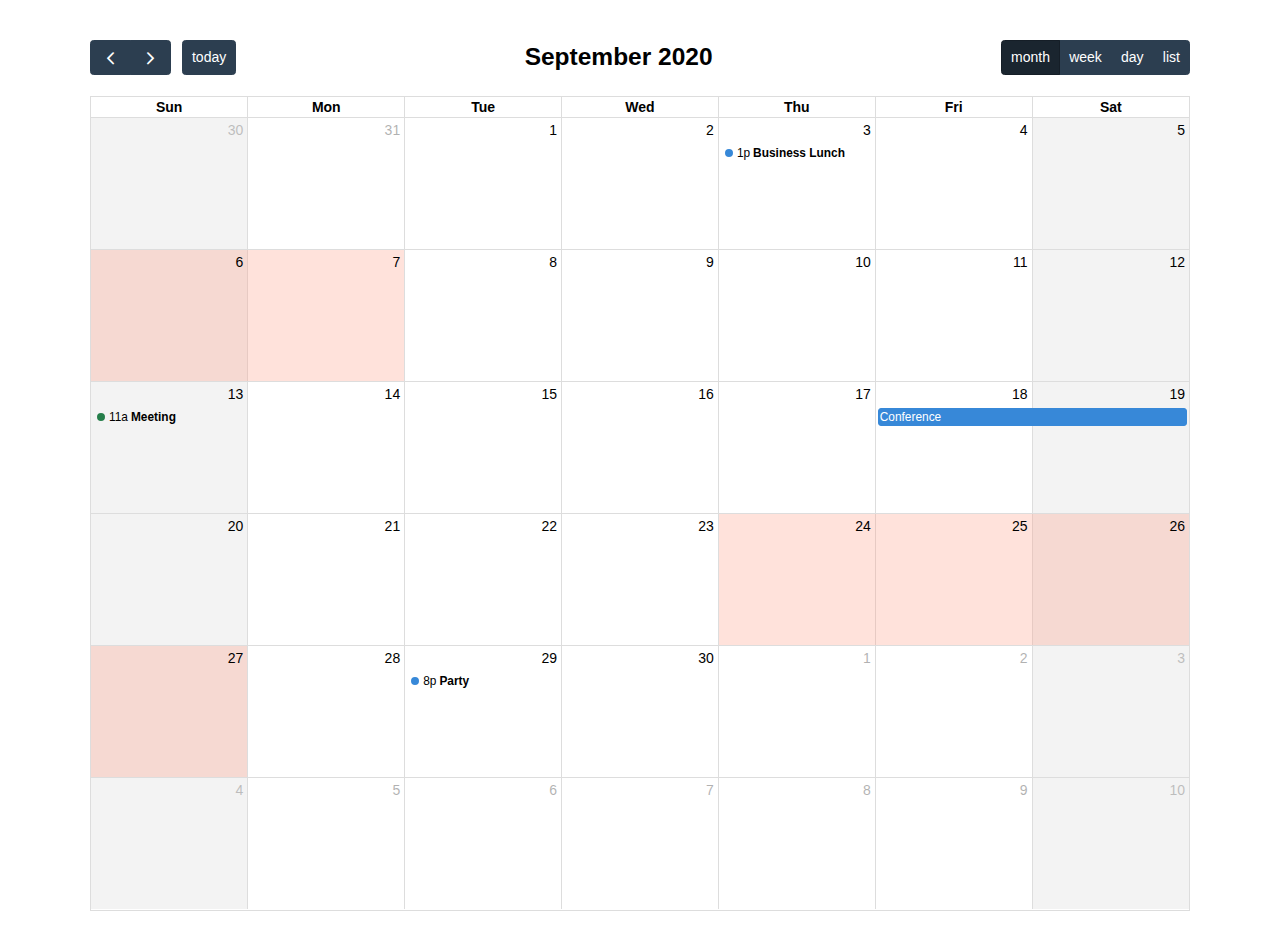
<file: seniorjob/src/main/webapp/resources/fullcalendar/examples/background-events.html>
<!DOCTYPE html>
<html>
<head>
<meta charset='utf-8' />
<link href='../lib/main.css' rel='stylesheet' />
<script src='../lib/main.js'></script>
<script>

  document.addEventListener('DOMContentLoaded', function() {
    var calendarEl = document.getElementById('calendar');

    var calendar = new FullCalendar.Calendar(calendarEl, {
      headerToolbar: {
        left: 'prev,next today',
        center: 'title',
        right: 'dayGridMonth,timeGridWeek,timeGridDay,listMonth'
      },
      initialDate: '2020-09-12',
      navLinks: true, // can click day/week names to navigate views
      businessHours: true, // display business hours
      editable: true,
      selectable: true,
      events: [
        {
          title: 'Business Lunch',
          start: '2020-09-03T13:00:00',
          constraint: 'businessHours'
        },
        {
          title: 'Meeting',
          start: '2020-09-13T11:00:00',
          constraint: 'availableForMeeting', // defined below
          color: '#257e4a'
        },
        {
          title: 'Conference',
          start: '2020-09-18',
          end: '2020-09-20'
        },
        {
          title: 'Party',
          start: '2020-09-29T20:00:00'
        },

        // areas where "Meeting" must be dropped
        {
          groupId: 'availableForMeeting',
          start: '2020-09-11T10:00:00',
          end: '2020-09-11T16:00:00',
          display: 'background'
        },
        {
          groupId: 'availableForMeeting',
          start: '2020-09-13T10:00:00',
          end: '2020-09-13T16:00:00',
          display: 'background'
        },

        // red areas where no events can be dropped
        {
          start: '2020-09-24',
          end: '2020-09-28',
          overlap: false,
          display: 'background',
          color: '#ff9f89'
        },
        {
          start: '2020-09-06',
          end: '2020-09-08',
          overlap: false,
          display: 'background',
          color: '#ff9f89'
        }
      ]
    });

    calendar.render();
  });

</script>
<style>

  body {
    margin: 40px 10px;
    padding: 0;
    font-family: Arial, Helvetica Neue, Helvetica, sans-serif;
    font-size: 14px;
  }

  #calendar {
    max-width: 1100px;
    margin: 0 auto;
  }

</style>
</head>
<body>

  <div id='calendar'></div>

</body>
</html>
</file>
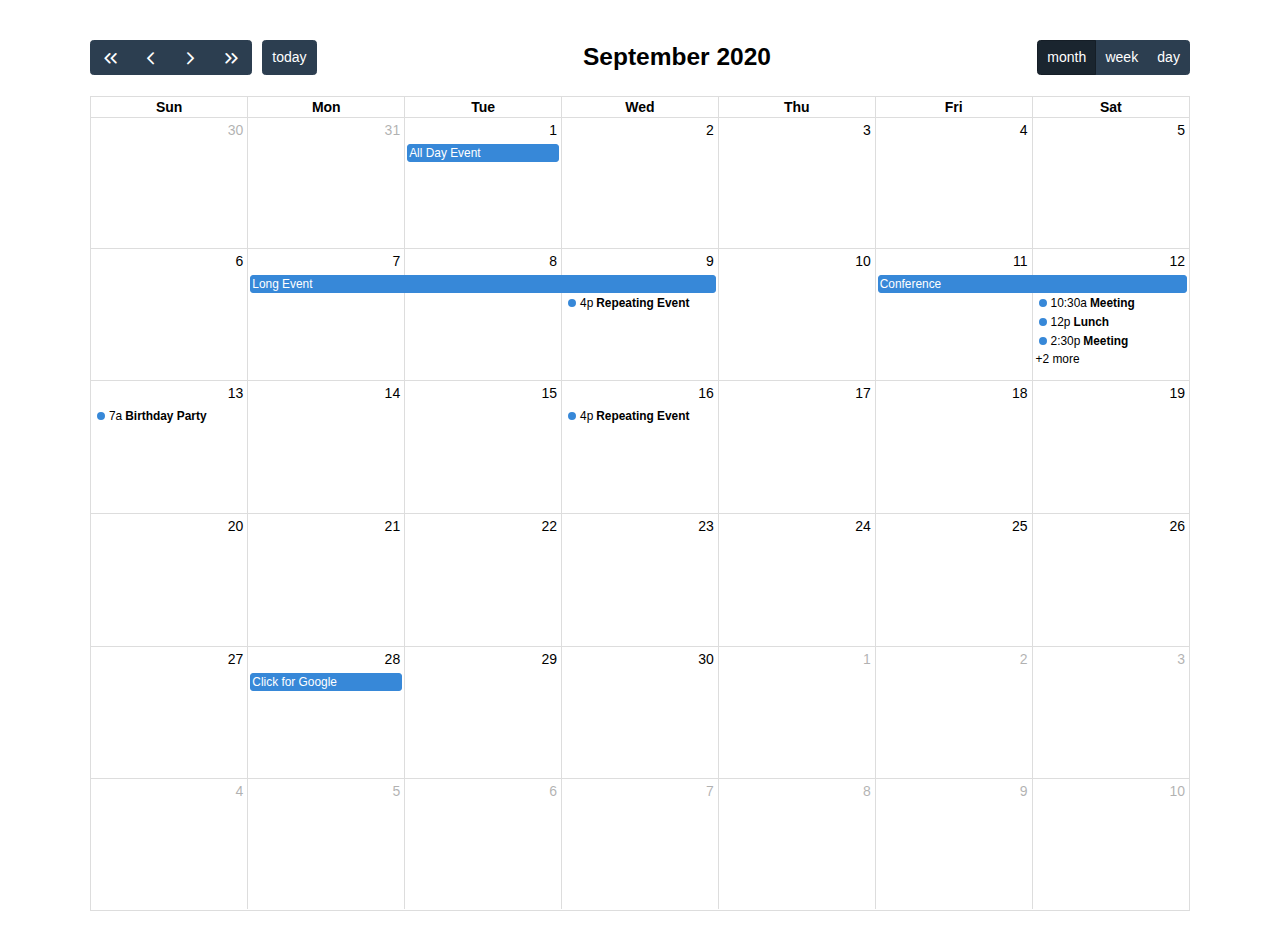
<file: seniorjob/src/main/webapp/resources/fullcalendar/examples/daygrid-views.html>
<!DOCTYPE html>
<html>
<head>
<meta charset='utf-8' />
<link href='../lib/main.css' rel='stylesheet' />
<script src='../lib/main.js'></script>
<script>

  document.addEventListener('DOMContentLoaded', function() {
    var calendarEl = document.getElementById('calendar');

    var calendar = new FullCalendar.Calendar(calendarEl, {
      headerToolbar: {
        left: 'prevYear,prev,next,nextYear today',
        center: 'title',
        right: 'dayGridMonth,dayGridWeek,dayGridDay'
      },
      initialDate: '2020-09-12',
      navLinks: true, // can click day/week names to navigate views
      editable: true,
      dayMaxEvents: true, // allow "more" link when too many events
      events: [
        {
          title: 'All Day Event',
          start: '2020-09-01'
        },
        {
          title: 'Long Event',
          start: '2020-09-07',
          end: '2020-09-10'
        },
        {
          groupId: 999,
          title: 'Repeating Event',
          start: '2020-09-09T16:00:00'
        },
        {
          groupId: 999,
          title: 'Repeating Event',
          start: '2020-09-16T16:00:00'
        },
        {
          title: 'Conference',
          start: '2020-09-11',
          end: '2020-09-13'
        },
        {
          title: 'Meeting',
          start: '2020-09-12T10:30:00',
          end: '2020-09-12T12:30:00'
        },
        {
          title: 'Lunch',
          start: '2020-09-12T12:00:00'
        },
        {
          title: 'Meeting',
          start: '2020-09-12T14:30:00'
        },
        {
          title: 'Happy Hour',
          start: '2020-09-12T17:30:00'
        },
        {
          title: 'Dinner',
          start: '2020-09-12T20:00:00'
        },
        {
          title: 'Birthday Party',
          start: '2020-09-13T07:00:00'
        },
        {
          title: 'Click for Google',
          url: 'http://google.com/',
          start: '2020-09-28'
        }
      ]
    });

    calendar.render();
  });

</script>
<style>

  body {
    margin: 40px 10px;
    padding: 0;
    font-family: Arial, Helvetica Neue, Helvetica, sans-serif;
    font-size: 14px;
  }

  #calendar {
    max-width: 1100px;
    margin: 0 auto;
  }

</style>
</head>
<body>

  <div id='calendar'></div>

</body>
</html>
</file>
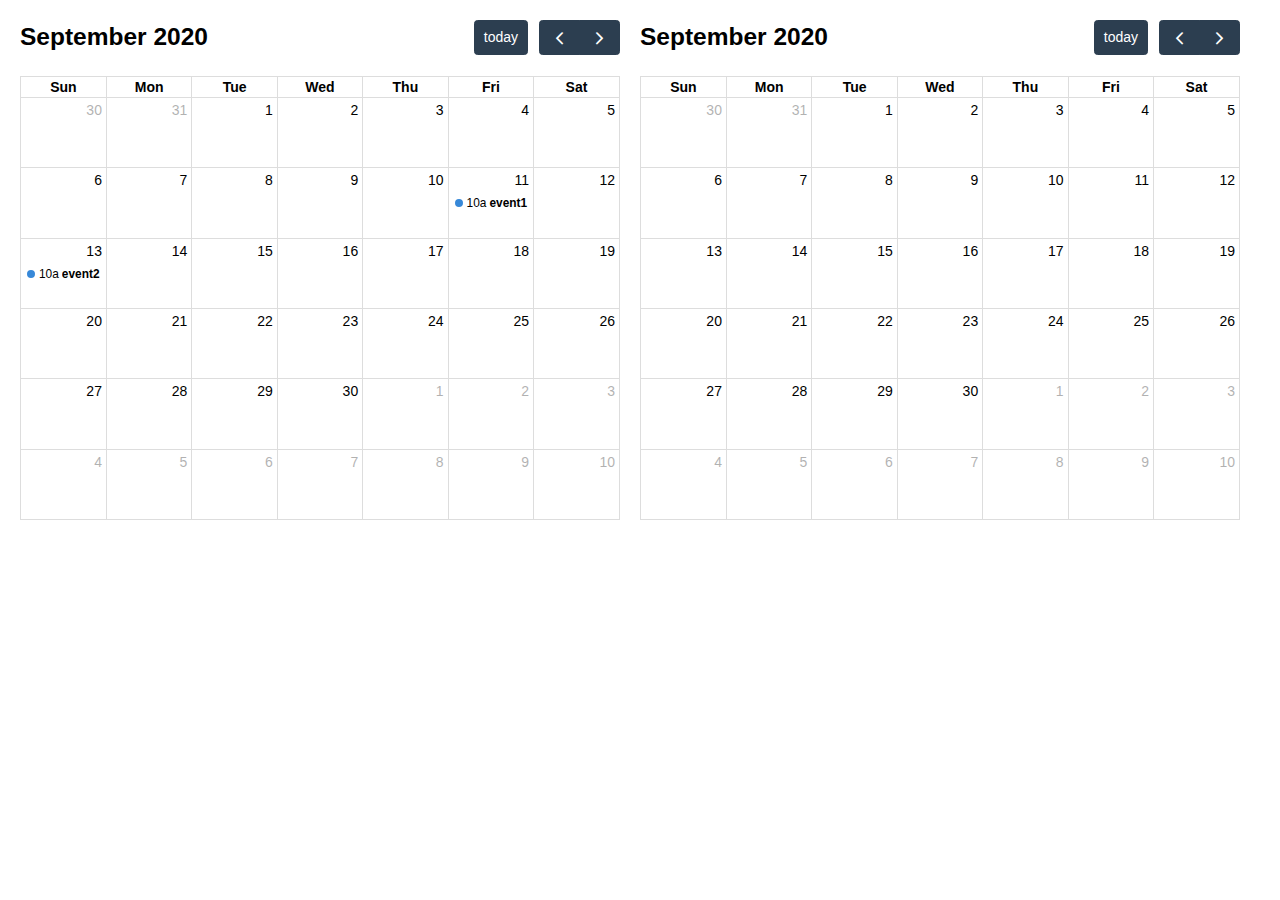
<file: seniorjob/src/main/webapp/resources/fullcalendar/examples/external-dragging-2cals.html>
<!DOCTYPE html>
<html>
<head>
<meta charset='utf-8' />
<link href='../lib/main.css' rel='stylesheet' />
<script src='../lib/main.js'></script>
<script>

  document.addEventListener('DOMContentLoaded', function() {
    var srcCalendarEl = document.getElementById('source-calendar');
    var destCalendarEl = document.getElementById('destination-calendar');

    var srcCalendar = new FullCalendar.Calendar(srcCalendarEl, {
      editable: true,
      initialDate: '2020-09-12',
      events: [
        {
          title: 'event1',
          start: '2020-09-11T10:00:00',
          end: '2020-09-11T16:00:00'
        },
        {
          title: 'event2',
          start: '2020-09-13T10:00:00',
          end: '2020-09-13T16:00:00'
        }
      ],
      eventLeave: function(info) {
        console.log('event left!', info.event);
      }
    });

    var destCalendar = new FullCalendar.Calendar(destCalendarEl, {
      initialDate: '2020-09-12',
      editable: true,
      droppable: true, // will let it receive events!
      eventReceive: function(info) {
        console.log('event received!', info.event);
      }
    });

    srcCalendar.render();
    destCalendar.render();
  });

</script>
<style>

  body {
    margin: 20px 0 0 20px;
    font-size: 14px;
    font-family: Arial, Helvetica Neue, Helvetica, sans-serif;
  }

  #source-calendar,
  #destination-calendar {
    float: left;
    width: 600px;
    margin: 0 20px 20px 0;
  }

</style>
</head>
<body>

  <div id='source-calendar'></div>
  <div id='destination-calendar'></div>

</body>
</html>
</file>
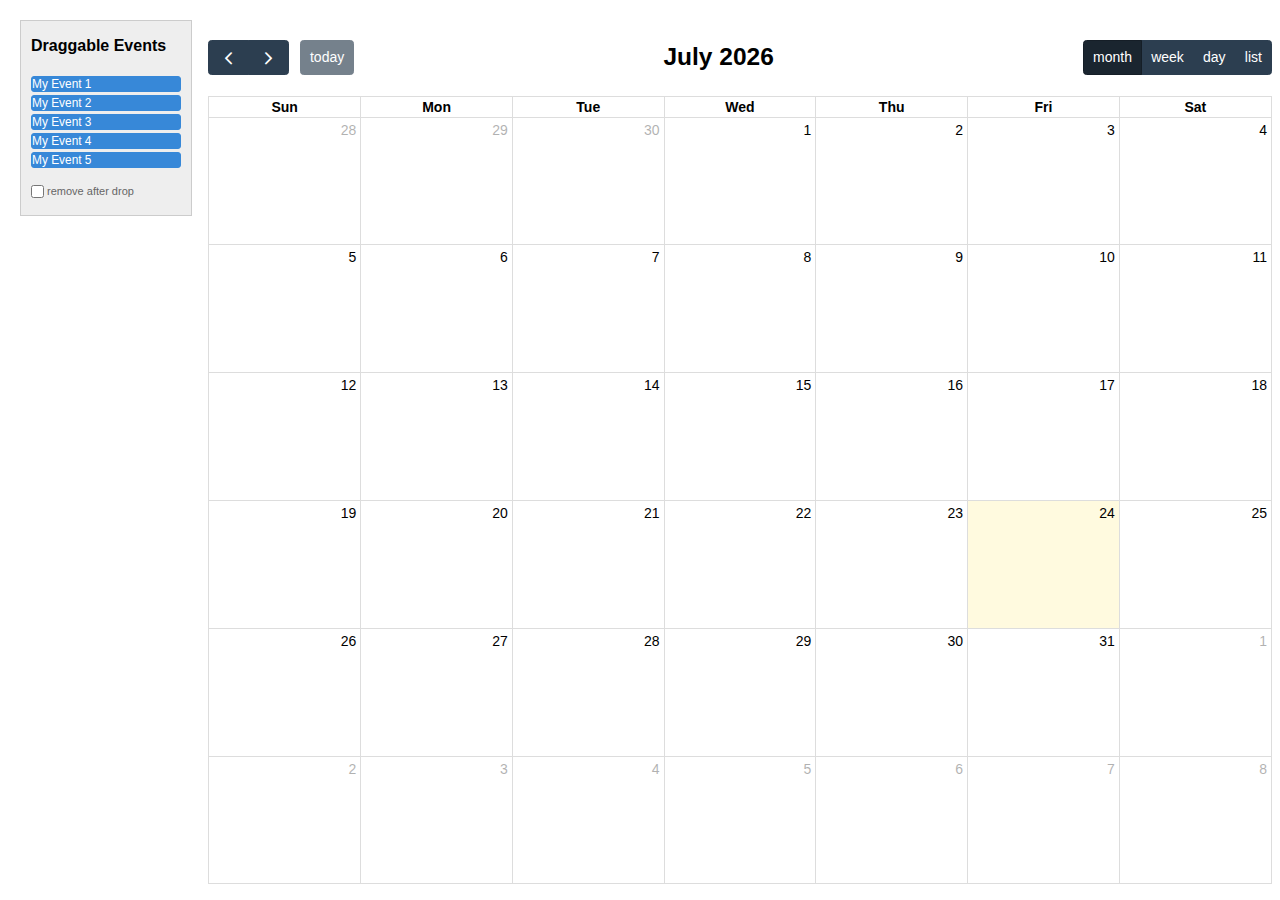
<file: seniorjob/src/main/webapp/resources/fullcalendar/examples/external-dragging-builtin.html>
<!DOCTYPE html>
<html>
<head>
<meta charset='utf-8' />
<link href='../lib/main.css' rel='stylesheet' />
<script src='../lib/main.js'></script>
<script>

  document.addEventListener('DOMContentLoaded', function() {

    /* initialize the external events
    -----------------------------------------------------------------*/

    var containerEl = document.getElementById('external-events-list');
    new FullCalendar.Draggable(containerEl, {
      itemSelector: '.fc-event',
      eventData: function(eventEl) {
        return {
          title: eventEl.innerText.trim()
        }
      }
    });

    //// the individual way to do it
    // var containerEl = document.getElementById('external-events-list');
    // var eventEls = Array.prototype.slice.call(
    //   containerEl.querySelectorAll('.fc-event')
    // );
    // eventEls.forEach(function(eventEl) {
    //   new FullCalendar.Draggable(eventEl, {
    //     eventData: {
    //       title: eventEl.innerText.trim(),
    //     }
    //   });
    // });

    /* initialize the calendar
    -----------------------------------------------------------------*/

    var calendarEl = document.getElementById('calendar');
    var calendar = new FullCalendar.Calendar(calendarEl, {
      headerToolbar: {
        left: 'prev,next today',
        center: 'title',
        right: 'dayGridMonth,timeGridWeek,timeGridDay,listWeek'
      },
      editable: true,
      droppable: true, // this allows things to be dropped onto the calendar
      drop: function(arg) {
        // is the "remove after drop" checkbox checked?
        if (document.getElementById('drop-remove').checked) {
          // if so, remove the element from the "Draggable Events" list
          arg.draggedEl.parentNode.removeChild(arg.draggedEl);
        }
      }
    });
    calendar.render();

  });

</script>
<style>

  body {
    margin-top: 40px;
    font-size: 14px;
    font-family: Arial, Helvetica Neue, Helvetica, sans-serif;
  }

  #external-events {
    position: fixed;
    left: 20px;
    top: 20px;
    width: 150px;
    padding: 0 10px;
    border: 1px solid #ccc;
    background: #eee;
    text-align: left;
  }

  #external-events h4 {
    font-size: 16px;
    margin-top: 0;
    padding-top: 1em;
  }

  #external-events .fc-event {
    margin: 3px 0;
    cursor: move;
  }

  #external-events p {
    margin: 1.5em 0;
    font-size: 11px;
    color: #666;
  }

  #external-events p input {
    margin: 0;
    vertical-align: middle;
  }

  #calendar-wrap {
    margin-left: 200px;
  }

  #calendar {
    max-width: 1100px;
    margin: 0 auto;
  }

</style>
</head>
<body>
  <div id='wrap'>

    <div id='external-events'>
      <h4>Draggable Events</h4>

      <div id='external-events-list'>
        <div class='fc-event fc-h-event fc-daygrid-event fc-daygrid-block-event'>
          <div class='fc-event-main'>My Event 1</div>
        </div>
        <div class='fc-event fc-h-event fc-daygrid-event fc-daygrid-block-event'>
          <div class='fc-event-main'>My Event 2</div>
        </div>
        <div class='fc-event fc-h-event fc-daygrid-event fc-daygrid-block-event'>
          <div class='fc-event-main'>My Event 3</div>
        </div>
        <div class='fc-event fc-h-event fc-daygrid-event fc-daygrid-block-event'>
          <div class='fc-event-main'>My Event 4</div>
        </div>
        <div class='fc-event fc-h-event fc-daygrid-event fc-daygrid-block-event'>
          <div class='fc-event-main'>My Event 5</div>
        </div>
      </div>

      <p>
        <input type='checkbox' id='drop-remove' />
        <label for='drop-remove'>remove after drop</label>
      </p>
    </div>

    <div id='calendar-wrap'>
      <div id='calendar'></div>
    </div>

  </div>
</body>
</html>
</file>
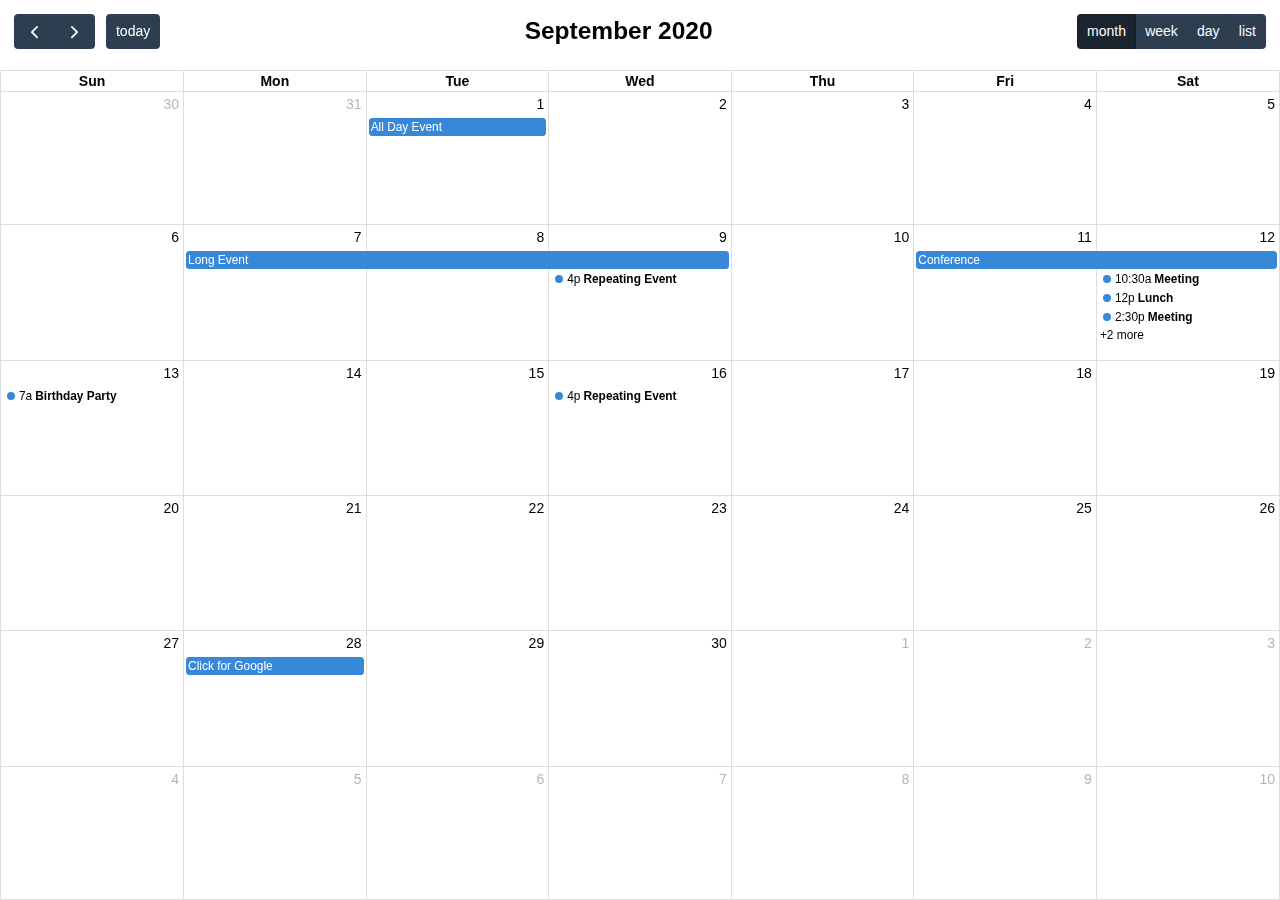
<file: seniorjob/src/main/webapp/resources/fullcalendar/examples/full-height.html>
<!DOCTYPE html>
<html>
<head>
<meta charset='utf-8' />
<link href='../lib/main.css' rel='stylesheet' />
<script src='../lib/main.js'></script>
<script>

  document.addEventListener('DOMContentLoaded', function() {
    var calendarEl = document.getElementById('calendar');

    var calendar = new FullCalendar.Calendar(calendarEl, {
      height: '100%',
      expandRows: true,
      slotMinTime: '08:00',
      slotMaxTime: '20:00',
      headerToolbar: {
        left: 'prev,next today',
        center: 'title',
        right: 'dayGridMonth,timeGridWeek,timeGridDay,listWeek'
      },
      initialView: 'dayGridMonth',
      initialDate: '2020-09-12',
      navLinks: true, // can click day/week names to navigate views
      editable: true,
      selectable: true,
      nowIndicator: true,
      dayMaxEvents: true, // allow "more" link when too many events
      events: [
        {
          title: 'All Day Event',
          start: '2020-09-01',
        },
        {
          title: 'Long Event',
          start: '2020-09-07',
          end: '2020-09-10'
        },
        {
          groupId: 999,
          title: 'Repeating Event',
          start: '2020-09-09T16:00:00'
        },
        {
          groupId: 999,
          title: 'Repeating Event',
          start: '2020-09-16T16:00:00'
        },
        {
          title: 'Conference',
          start: '2020-09-11',
          end: '2020-09-13'
        },
        {
          title: 'Meeting',
          start: '2020-09-12T10:30:00',
          end: '2020-09-12T12:30:00'
        },
        {
          title: 'Lunch',
          start: '2020-09-12T12:00:00'
        },
        {
          title: 'Meeting',
          start: '2020-09-12T14:30:00'
        },
        {
          title: 'Happy Hour',
          start: '2020-09-12T17:30:00'
        },
        {
          title: 'Dinner',
          start: '2020-09-12T20:00:00'
        },
        {
          title: 'Birthday Party',
          start: '2020-09-13T07:00:00'
        },
        {
          title: 'Click for Google',
          url: 'http://google.com/',
          start: '2020-09-28'
        }
      ]
    });

    calendar.render();
  });

</script>
<style>

  html, body {
    overflow: hidden; /* don't do scrollbars */
    font-family: Arial, Helvetica Neue, Helvetica, sans-serif;
    font-size: 14px;
  }

  #calendar-container {
    position: fixed;
    top: 0;
    left: 0;
    right: 0;
    bottom: 0;
  }

  .fc-header-toolbar {
    /*
    the calendar will be butting up against the edges,
    but let's scoot in the header's buttons
    */
    padding-top: 1em;
    padding-left: 1em;
    padding-right: 1em;
  }

</style>
</head>
<body>

  <div id='calendar-container'>
    <div id='calendar'></div>
  </div>

</body>
</html>
</file>
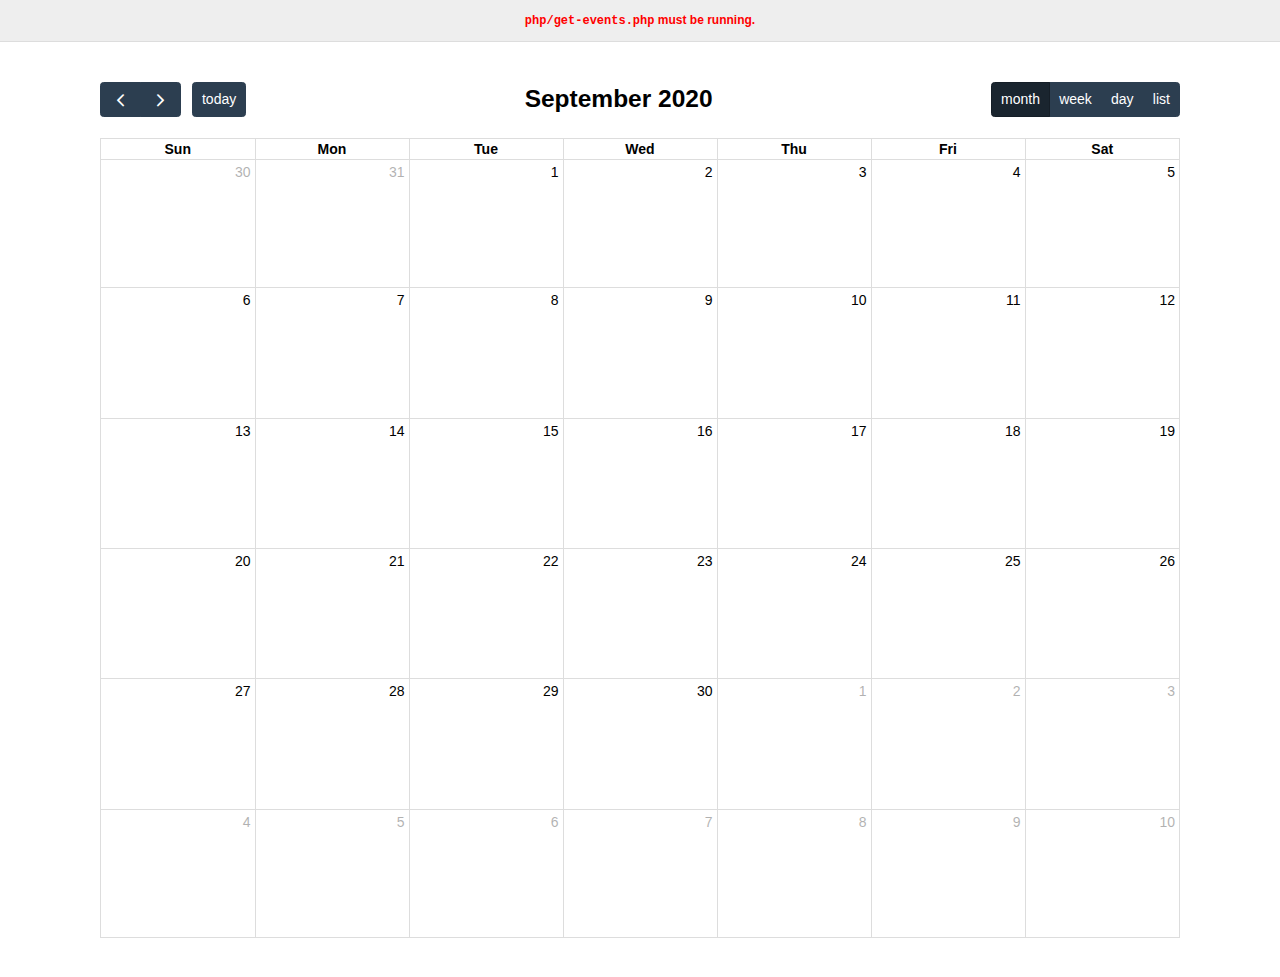
<file: seniorjob/src/main/webapp/resources/fullcalendar/examples/json.html>
<!DOCTYPE html>
<html>
<head>
<meta charset='utf-8' />
<link href='../lib/main.css' rel='stylesheet' />
<script src='../lib/main.js'></script>
<script>

  document.addEventListener('DOMContentLoaded', function() {
    var calendarEl = document.getElementById('calendar');

    var calendar = new FullCalendar.Calendar(calendarEl, {
      headerToolbar: {
        left: 'prev,next today',
        center: 'title',
        right: 'dayGridMonth,timeGridWeek,timeGridDay,listWeek'
      },
      initialDate: '2020-09-12',
      editable: true,
      navLinks: true, // can click day/week names to navigate views
      dayMaxEvents: true, // allow "more" link when too many events
      events: {
        url: 'php/get-events.php',
        failure: function() {
          document.getElementById('script-warning').style.display = 'block'
        }
      },
      loading: function(bool) {
        document.getElementById('loading').style.display =
          bool ? 'block' : 'none';
      }
    });

    calendar.render();
  });

</script>
<style>

  body {
    margin: 0;
    padding: 0;
    font-family: Arial, Helvetica Neue, Helvetica, sans-serif;
    font-size: 14px;
  }

  #script-warning {
    display: none;
    background: #eee;
    border-bottom: 1px solid #ddd;
    padding: 0 10px;
    line-height: 40px;
    text-align: center;
    font-weight: bold;
    font-size: 12px;
    color: red;
  }

  #loading {
    display: none;
    position: absolute;
    top: 10px;
    right: 10px;
  }

  #calendar {
    max-width: 1100px;
    margin: 40px auto;
    padding: 0 10px;
  }

</style>
</head>
<body>

  <div id='script-warning'>
    <code>php/get-events.php</code> must be running.
  </div>

  <div id='loading'>loading...</div>

  <div id='calendar'></div>

</body>
</html>
</file>
<file: seniorjob/src/main/webapp/resources/fullcalendar/lib/main.css>
/* classes attached to <body> */

.fc-not-allowed,
.fc-not-allowed .fc-event { /* override events' custom cursors */
  cursor: not-allowed;
}

.fc-unselectable {
  -webkit-user-select: none;
     -moz-user-select: none;
      -ms-user-select: none;
          user-select: none;
  -webkit-touch-callout: none;
  -webkit-tap-highlight-color: rgba(0, 0, 0, 0);
}
.fc {
  /* layout of immediate children */
  display: flex;
  flex-direction: column;

  font-size: 1em
}
.fc,
  .fc *,
  .fc *:before,
  .fc *:after {
    box-sizing: border-box;
  }
.fc table {
    border-collapse: collapse;
    border-spacing: 0;
    font-size: 1em; /* normalize cross-browser */
  }
.fc th {
    text-align: center;
  }
.fc th,
  .fc td {
    vertical-align: top;
    padding: 0;
  }
.fc a[data-navlink] {
    cursor: pointer;
  }
.fc a[data-navlink]:hover {
    text-decoration: underline;
  }
.fc-direction-ltr {
  direction: ltr;
  text-align: left;
}
.fc-direction-rtl {
  direction: rtl;
  text-align: right;
}
.fc-theme-standard td,
  .fc-theme-standard th {
    border: 1px solid #ddd;
    border: 1px solid var(--fc-border-color, #ddd);
  }
/* for FF, which doesn't expand a 100% div within a table cell. use absolute positioning */
/* inner-wrappers are responsible for being absolute */
/* TODO: best place for this? */
.fc-liquid-hack td,
  .fc-liquid-hack th {
    position: relative;
  }

@font-face {
  font-family: 'fcicons';
  src: url("[data-uri]") format('truetype');
  font-weight: normal;
  font-style: normal;
}

.fc-icon {
  /* added for fc */
  display: inline-block;
  width: 1em;
  height: 1em;
  text-align: center;
  -webkit-user-select: none;
     -moz-user-select: none;
      -ms-user-select: none;
          user-select: none;

  /* use !important to prevent issues with browser extensions that change fonts */
  font-family: 'fcicons' !important;
  speak: none;
  font-style: normal;
  font-weight: normal;
  font-variant: normal;
  text-transform: none;
  line-height: 1;

  /* Better Font Rendering =========== */
  -webkit-font-smoothing: antialiased;
  -moz-osx-font-smoothing: grayscale;
}

.fc-icon-chevron-left:before {
  content: "\e900";
}

.fc-icon-chevron-right:before {
  content: "\e901";
}

.fc-icon-chevrons-left:before {
  content: "\e902";
}

.fc-icon-chevrons-right:before {
  content: "\e903";
}

.fc-icon-minus-square:before {
  content: "\e904";
}

.fc-icon-plus-square:before {
  content: "\e905";
}

.fc-icon-x:before {
  content: "\e906";
}
/*
Lots taken from Flatly (MIT): https://bootswatch.com/4/flatly/bootstrap.css

These styles only apply when the standard-theme is activated.
When it's NOT activated, the fc-button classes won't even be in the DOM.
*/
.fc {

  /* reset */

}
.fc .fc-button {
    border-radius: 0;
    overflow: visible;
    text-transform: none;
    margin: 0;
    font-family: inherit;
    font-size: inherit;
    line-height: inherit;
  }
.fc .fc-button:focus {
    outline: 1px dotted;
    outline: 5px auto -webkit-focus-ring-color;
  }
.fc .fc-button {
    -webkit-appearance: button;
  }
.fc .fc-button:not(:disabled) {
    cursor: pointer;
  }
.fc .fc-button::-moz-focus-inner {
    padding: 0;
    border-style: none;
  }
.fc {

  /* theme */

}
.fc .fc-button {
    display: inline-block;
    font-weight: 400;
    text-align: center;
    vertical-align: middle;
    -webkit-user-select: none;
       -moz-user-select: none;
        -ms-user-select: none;
            user-select: none;
    background-color: transparent;
    border: 1px solid transparent;
    padding: 0.4em 0.65em;
    font-size: 1em;
    line-height: 1.5;
    border-radius: 0.25em;
  }
.fc .fc-button:hover {
    text-decoration: none;
  }
.fc .fc-button:focus {
    outline: 0;
    box-shadow: 0 0 0 0.2rem rgba(44, 62, 80, 0.25);
  }
.fc .fc-button:disabled {
    opacity: 0.65;
  }
.fc {

  /* "primary" coloring */

}
.fc .fc-button-primary {
    color: #fff;
    color: var(--fc-button-text-color, #fff);
    background-color: #2C3E50;
    background-color: var(--fc-button-bg-color, #2C3E50);
    border-color: #2C3E50;
    border-color: var(--fc-button-border-color, #2C3E50);
  }
.fc .fc-button-primary:hover {
    color: #fff;
    color: var(--fc-button-text-color, #fff);
    background-color: #1e2b37;
    background-color: var(--fc-button-hover-bg-color, #1e2b37);
    border-color: #1a252f;
    border-color: var(--fc-button-hover-border-color, #1a252f);
  }
.fc .fc-button-primary:disabled { /* not DRY */
    color: #fff;
    color: var(--fc-button-text-color, #fff);
    background-color: #2C3E50;
    background-color: var(--fc-button-bg-color, #2C3E50);
    border-color: #2C3E50;
    border-color: var(--fc-button-border-color, #2C3E50); /* overrides :hover */
  }
.fc .fc-button-primary:focus {
    box-shadow: 0 0 0 0.2rem rgba(76, 91, 106, 0.5);
  }
.fc .fc-button-primary:not(:disabled):active,
  .fc .fc-button-primary:not(:disabled).fc-button-active {
    color: #fff;
    color: var(--fc-button-text-color, #fff);
    background-color: #1a252f;
    background-color: var(--fc-button-active-bg-color, #1a252f);
    border-color: #151e27;
    border-color: var(--fc-button-active-border-color, #151e27);
  }
.fc .fc-button-primary:not(:disabled):active:focus,
  .fc .fc-button-primary:not(:disabled).fc-button-active:focus {
    box-shadow: 0 0 0 0.2rem rgba(76, 91, 106, 0.5);
  }
.fc {

  /* icons within buttons */

}
.fc .fc-button .fc-icon {
    vertical-align: middle;
    font-size: 1.5em; /* bump up the size (but don't make it bigger than line-height of button, which is 1.5em also) */
  }
.fc .fc-button-group {
    position: relative;
    display: inline-flex;
    vertical-align: middle;
  }
.fc .fc-button-group > .fc-button {
    position: relative;
    flex: 1 1 auto;
  }
.fc .fc-button-group > .fc-button:hover {
    z-index: 1;
  }
.fc .fc-button-group > .fc-button:focus,
  .fc .fc-button-group > .fc-button:active,
  .fc .fc-button-group > .fc-button.fc-button-active {
    z-index: 1;
  }
.fc-direction-ltr .fc-button-group > .fc-button:not(:first-child) {
    margin-left: -1px;
    border-top-left-radius: 0;
    border-bottom-left-radius: 0;
  }
.fc-direction-ltr .fc-button-group > .fc-button:not(:last-child) {
    border-top-right-radius: 0;
    border-bottom-right-radius: 0;
  }
.fc-direction-rtl .fc-button-group > .fc-button:not(:first-child) {
    margin-right: -1px;
    border-top-right-radius: 0;
    border-bottom-right-radius: 0;
  }
.fc-direction-rtl .fc-button-group > .fc-button:not(:last-child) {
    border-top-left-radius: 0;
    border-bottom-left-radius: 0;
  }
.fc .fc-toolbar {
    display: flex;
    justify-content: space-between;
    align-items: center;
  }
.fc .fc-toolbar.fc-header-toolbar {
    margin-bottom: 1.5em;
  }
.fc .fc-toolbar.fc-footer-toolbar {
    margin-top: 1.5em;
  }
.fc .fc-toolbar-title {
    font-size: 1.75em;
    margin: 0;
  }
.fc-direction-ltr .fc-toolbar > * > :not(:first-child) {
    margin-left: .75em; /* space between */
  }
.fc-direction-rtl .fc-toolbar > * > :not(:first-child) {
    margin-right: .75em; /* space between */
  }
.fc-direction-rtl .fc-toolbar-ltr { /* when the toolbar-chunk positioning system is explicitly left-to-right */
    flex-direction: row-reverse;
  }
.fc .fc-scroller {
    -webkit-overflow-scrolling: touch;
    position: relative; /* for abs-positioned elements within */
  }
.fc .fc-scroller-liquid {
    height: 100%;
  }
.fc .fc-scroller-liquid-absolute {
    position: absolute;
    top: 0;
    right: 0;
    left: 0;
    bottom: 0;
  }
.fc .fc-scroller-harness {
    position: relative;
    overflow: hidden;
    direction: ltr;
      /* hack for chrome computing the scroller's right/left wrong for rtl. undone below... */
      /* TODO: demonstrate in codepen */
  }
.fc .fc-scroller-harness-liquid {
    height: 100%;
  }
.fc-direction-rtl .fc-scroller-harness > .fc-scroller { /* undo above hack */
    direction: rtl;
  }
.fc-theme-standard .fc-scrollgrid {
    border: 1px solid #ddd;
    border: 1px solid var(--fc-border-color, #ddd); /* bootstrap does this. match */
  }
.fc .fc-scrollgrid,
    .fc .fc-scrollgrid table { /* all tables (self included) */
      width: 100%; /* because tables don't normally do this */
      table-layout: fixed;
    }
.fc .fc-scrollgrid table { /* inner tables */
      border-top-style: hidden;
      border-left-style: hidden;
      border-right-style: hidden;
    }
.fc .fc-scrollgrid {

    border-collapse: separate;
    border-right-width: 0;
    border-bottom-width: 0;

  }
.fc .fc-scrollgrid-liquid {
    height: 100%;
  }
.fc .fc-scrollgrid-section { /* a <tr> */
    height: 1px /* better than 0, for firefox */

  }
.fc .fc-scrollgrid-section > td {
      height: 1px; /* needs a height so inner div within grow. better than 0, for firefox */
    }
.fc .fc-scrollgrid-section table {
      height: 1px;
        /* for most browsers, if a height isn't set on the table, can't do liquid-height within cells */
        /* serves as a min-height. harmless */
    }
.fc .fc-scrollgrid-section-liquid {
    height: auto

  }
.fc .fc-scrollgrid-section-liquid > td {
      height: 100%; /* better than `auto`, for firefox */
    }
.fc .fc-scrollgrid-section > * {
    border-top-width: 0;
    border-left-width: 0;
  }
.fc .fc-scrollgrid-section-header > *,
  .fc .fc-scrollgrid-section-footer > * {
    border-bottom-width: 0;
  }
.fc .fc-scrollgrid-section-body table,
  .fc .fc-scrollgrid-section-footer table {
    border-bottom-style: hidden; /* head keeps its bottom border tho */
  }
.fc {

  /* stickiness */

}
.fc .fc-scrollgrid-section-sticky > * {
    background: #fff;
    background: var(--fc-page-bg-color, #fff);
    position: -webkit-sticky;
    position: sticky;
    z-index: 2; /* TODO: var */
    /* TODO: box-shadow when sticking */
  }
.fc .fc-scrollgrid-section-header.fc-scrollgrid-section-sticky > * {
    top: 0; /* because border-sharing causes a gap at the top */
      /* TODO: give safari -1. has bug */
  }
.fc .fc-scrollgrid-section-footer.fc-scrollgrid-section-sticky > * {
    bottom: 0; /* known bug: bottom-stickiness doesn't work in safari */
  }
.fc .fc-scrollgrid-sticky-shim { /* for horizontal scrollbar */
    height: 1px; /* needs height to create scrollbars */
    margin-bottom: -1px;
  }
.fc-sticky { /* no .fc wrap because used as child of body */
  position: -webkit-sticky;
  position: sticky;
}
.fc .fc-view-harness {
    flex-grow: 1; /* because this harness is WITHIN the .fc's flexbox */
    position: relative;
  }
.fc {

  /* when the harness controls the height, make the view liquid */

}
.fc .fc-view-harness-active > .fc-view {
    position: absolute;
    top: 0;
    right: 0;
    bottom: 0;
    left: 0;
  }
.fc .fc-col-header-cell-cushion {
    display: inline-block; /* x-browser for when sticky (when multi-tier header) */
    padding: 2px 4px;
  }
.fc .fc-bg-event,
  .fc .fc-non-business,
  .fc .fc-highlight {
    /* will always have a harness with position:relative/absolute, so absolutely expand */
    position: absolute;
    top: 0;
    left: 0;
    right: 0;
    bottom: 0;
  }
.fc .fc-non-business {
    background: rgba(215, 215, 215, 0.3);
    background: var(--fc-non-business-color, rgba(215, 215, 215, 0.3));
  }
.fc .fc-bg-event {
    background: rgb(143, 223, 130);
    background: var(--fc-bg-event-color, rgb(143, 223, 130));
    opacity: 0.3;
    opacity: var(--fc-bg-event-opacity, 0.3)
  }
.fc .fc-bg-event .fc-event-title {
      margin: .5em;
      font-size: .85em;
      font-size: var(--fc-small-font-size, .85em);
      font-style: italic;
    }
.fc .fc-highlight {
    background: rgba(188, 232, 241, 0.3);
    background: var(--fc-highlight-color, rgba(188, 232, 241, 0.3));
  }
.fc .fc-cell-shaded,
  .fc .fc-day-disabled {
    background: rgba(208, 208, 208, 0.3);
    background: var(--fc-neutral-bg-color, rgba(208, 208, 208, 0.3));
  }
/* link resets */
/* ---------------------------------------------------------------------------------------------------- */
a.fc-event,
a.fc-event:hover {
  text-decoration: none;
}
/* cursor */
.fc-event[href],
.fc-event.fc-event-draggable {
  cursor: pointer;
}
/* event text content */
/* ---------------------------------------------------------------------------------------------------- */
.fc-event .fc-event-main {
    position: relative;
    z-index: 2;
  }
/* dragging */
/* ---------------------------------------------------------------------------------------------------- */
.fc-event-dragging:not(.fc-event-selected) { /* MOUSE */
    opacity: 0.75;
  }
.fc-event-dragging.fc-event-selected { /* TOUCH */
    box-shadow: 0 2px 7px rgba(0, 0, 0, 0.3);
  }
/* resizing */
/* ---------------------------------------------------------------------------------------------------- */
/* (subclasses should hone positioning for touch and non-touch) */
.fc-event .fc-event-resizer {
    display: none;
    position: absolute;
    z-index: 4;
  }
.fc-event:hover, /* MOUSE */
.fc-event-selected { /* TOUCH */

}
.fc-event:hover .fc-event-resizer, .fc-event-selected .fc-event-resizer {
    display: block;
  }
.fc-event-selected .fc-event-resizer {
    border-radius: 4px;
    border-radius: calc(var(--fc-event-resizer-dot-total-width, 8px) / 2);
    border-width: 1px;
    border-width: var(--fc-event-resizer-dot-border-width, 1px);
    width: 8px;
    width: var(--fc-event-resizer-dot-total-width, 8px);
    height: 8px;
    height: var(--fc-event-resizer-dot-total-width, 8px);
    border-style: solid;
    border-color: inherit;
    background: #fff;
    background: var(--fc-page-bg-color, #fff)

    /* expand hit area */

  }
.fc-event-selected .fc-event-resizer:before {
      content: '';
      position: absolute;
      top: -20px;
      left: -20px;
      right: -20px;
      bottom: -20px;
    }
/* selecting (always TOUCH) */
/* ---------------------------------------------------------------------------------------------------- */
.fc-event-selected {
  box-shadow: 0 2px 5px rgba(0, 0, 0, 0.2)

  /* expand hit area (subclasses should expand) */

}
.fc-event-selected:before {
    content: "";
    position: absolute;
    z-index: 3;
    top: 0;
    left: 0;
    right: 0;
    bottom: 0;
  }
.fc-event-selected {

  /* dimmer effect */

}
.fc-event-selected:after {
    content: "";
    background: rgba(0, 0, 0, 0.25);
    background: var(--fc-event-selected-overlay-color, rgba(0, 0, 0, 0.25));
    position: absolute;
    z-index: 1;

    /* assume there's a border on all sides. overcome it. */
    /* sometimes there's NOT a border, in which case the dimmer will go over */
    /* an adjacent border, which looks fine. */
    top: -1px;
    left: -1px;
    right: -1px;
    bottom: -1px;
  }
/*
A HORIZONTAL event
*/
.fc-h-event { /* allowed to be top-level */
  display: block;
  border: 1px solid #3788d8;
  border: 1px solid var(--fc-event-border-color, #3788d8);
  background-color: #3788d8;
  background-color: var(--fc-event-bg-color, #3788d8)

}
.fc-h-event .fc-event-main {
    color: #fff;
    color: var(--fc-event-text-color, #fff);
  }
.fc-h-event .fc-event-main-frame {
    display: flex; /* for make fc-event-title-container expand */
  }
.fc-h-event .fc-event-time {
    max-width: 100%; /* clip overflow on this element */
    overflow: hidden;
  }
.fc-h-event .fc-event-title-container { /* serves as a container for the sticky cushion */
    flex-grow: 1;
    flex-shrink: 1;
    min-width: 0; /* important for allowing to shrink all the way */
  }
.fc-h-event .fc-event-title {
    display: inline-block; /* need this to be sticky cross-browser */
    vertical-align: top; /* for not messing up line-height */
    left: 0;  /* for sticky */
    right: 0; /* for sticky */
    max-width: 100%; /* clip overflow on this element */
    overflow: hidden;
  }
.fc-h-event.fc-event-selected:before {
    /* expand hit area */
    top: -10px;
    bottom: -10px;
  }
/* adjust border and border-radius (if there is any) for non-start/end */
.fc-direction-ltr .fc-daygrid-block-event:not(.fc-event-start),
.fc-direction-rtl .fc-daygrid-block-event:not(.fc-event-end) {
  border-top-left-radius: 0;
  border-bottom-left-radius: 0;
  border-left-width: 0;
}
.fc-direction-ltr .fc-daygrid-block-event:not(.fc-event-end),
.fc-direction-rtl .fc-daygrid-block-event:not(.fc-event-start) {
  border-top-right-radius: 0;
  border-bottom-right-radius: 0;
  border-right-width: 0;
}
/* resizers */
.fc-h-event:not(.fc-event-selected) .fc-event-resizer {
  top: 0;
  bottom: 0;
  width: 8px;
  width: var(--fc-event-resizer-thickness, 8px);
}
.fc-direction-ltr .fc-h-event:not(.fc-event-selected) .fc-event-resizer-start,
.fc-direction-rtl .fc-h-event:not(.fc-event-selected) .fc-event-resizer-end {
  cursor: w-resize;
  left: -4px;
  left: calc(var(--fc-event-resizer-thickness, 8px) / -2);
}
.fc-direction-ltr .fc-h-event:not(.fc-event-selected) .fc-event-resizer-end,
.fc-direction-rtl .fc-h-event:not(.fc-event-selected) .fc-event-resizer-start {
  cursor: e-resize;
  right: -4px;
  right: calc(var(--fc-event-resizer-thickness, 8px) / -2);
}
/* resizers for TOUCH */
.fc-h-event.fc-event-selected .fc-event-resizer {
  top: 50%;
  margin-top: -4px;
  margin-top: calc(var(--fc-event-resizer-dot-total-width, 8px) / -2);
}
.fc-direction-ltr .fc-h-event.fc-event-selected .fc-event-resizer-start,
.fc-direction-rtl .fc-h-event.fc-event-selected .fc-event-resizer-end {
  left: -4px;
  left: calc(var(--fc-event-resizer-dot-total-width, 8px) / -2);
}
.fc-direction-ltr .fc-h-event.fc-event-selected .fc-event-resizer-end,
.fc-direction-rtl .fc-h-event.fc-event-selected .fc-event-resizer-start {
  right: -4px;
  right: calc(var(--fc-event-resizer-dot-total-width, 8px) / -2);
}


:root {
  --fc-daygrid-event-dot-width: 8px;
}
.fc .fc-popover {
    position: fixed;
    top: 0; /* for when not positioned yet */
    box-shadow: 0 2px 6px rgba(0,0,0,.15);
  }
.fc .fc-popover-header {
    display: flex;
    flex-direction: row;
    justify-content: space-between;
    align-items: center;
    padding: 3px 4px;
  }
.fc .fc-popover-title {
    margin: 0 2px;
  }
.fc .fc-popover-close {
    cursor: pointer;
    opacity: 0.65;
    font-size: 1.1em;
  }
.fc-theme-standard .fc-popover {
    border: 1px solid #ddd;
    border: 1px solid var(--fc-border-color, #ddd);
    background: #fff;
    background: var(--fc-page-bg-color, #fff);
  }
.fc-theme-standard .fc-popover-header {
    background: rgba(208, 208, 208, 0.3);
    background: var(--fc-neutral-bg-color, rgba(208, 208, 208, 0.3));
  }
/* help things clear margins of inner content */
.fc-daygrid-day-frame,
.fc-daygrid-day-events,
.fc-daygrid-event-harness { /* for event top/bottom margins */
}
.fc-daygrid-day-frame:before, .fc-daygrid-day-events:before, .fc-daygrid-event-harness:before {
  content: "";
  clear: both;
  display: table; }
.fc-daygrid-day-frame:after, .fc-daygrid-day-events:after, .fc-daygrid-event-harness:after {
  content: "";
  clear: both;
  display: table; }
.fc .fc-daygrid-body { /* a <div> that wraps the table */
    position: relative;
    z-index: 1; /* container inner z-index's because <tr>s can't do it */
  }
.fc .fc-daygrid-day.fc-day-today {
      background-color: rgba(255, 220, 40, 0.15);
      background-color: var(--fc-today-bg-color, rgba(255, 220, 40, 0.15));
    }
.fc .fc-daygrid-day-frame {
    position: relative;
    min-height: 100%; /* seems to work better than `height` because sets height after rows/cells naturally do it */
  }
.fc {

  /* cell top */

}
.fc .fc-daygrid-day-top {
    display: flex;
    flex-direction: row-reverse;
  }
.fc .fc-day-other .fc-daygrid-day-top {
    opacity: 0.3;
  }
.fc {

  /* day number (within cell top) */

}
.fc .fc-daygrid-day-number {
    position: relative;
    z-index: 4;
    padding: 4px;
  }
.fc {

  /* event container */

}
.fc .fc-daygrid-day-events {
    margin-top: 1px; /* needs to be margin, not padding, so that available cell height can be computed */
  }
.fc {

  /* positioning for balanced vs natural */

}
.fc .fc-daygrid-body-balanced .fc-daygrid-day-events {
      position: absolute;
      left: 0;
      right: 0;
    }
.fc .fc-daygrid-body-unbalanced .fc-daygrid-day-events {
      position: relative; /* for containing abs positioned event harnesses */
      min-height: 2em; /* in addition to being a min-height during natural height, equalizes the heights a little bit */
    }
.fc .fc-daygrid-body-natural { /* can coexist with -unbalanced */
  }
.fc .fc-daygrid-body-natural .fc-daygrid-day-events {
      margin-bottom: 1em;
    }
.fc {

  /* event harness */

}
.fc .fc-daygrid-event-harness {
    position: relative;
  }
.fc .fc-daygrid-event-harness-abs {
    position: absolute;
    top: 0; /* fallback coords for when cannot yet be computed */
    left: 0; /* */
    right: 0; /* */
  }
.fc .fc-daygrid-bg-harness {
    position: absolute;
    top: 0;
    bottom: 0;
  }
.fc {

  /* bg content */

}
.fc .fc-daygrid-day-bg .fc-non-business { z-index: 1 }
.fc .fc-daygrid-day-bg .fc-bg-event { z-index: 2 }
.fc .fc-daygrid-day-bg .fc-highlight { z-index: 3 }
.fc {

  /* events */

}
.fc .fc-daygrid-event {
    z-index: 6;
    margin-top: 1px;
  }
.fc .fc-daygrid-event.fc-event-mirror {
    z-index: 7;
  }
.fc {

  /* cell bottom (within day-events) */

}
.fc .fc-daygrid-day-bottom {
    font-size: .85em;
    margin: 2px 3px 0;
  }
.fc .fc-daygrid-more-link {
    position: relative;
    z-index: 4;
    cursor: pointer;
  }
.fc {

  /* week number (within frame) */

}
.fc .fc-daygrid-week-number {
    position: absolute;
    z-index: 5;
    top: 0;
    padding: 2px;
    min-width: 1.5em;
    text-align: center;
    background-color: rgba(208, 208, 208, 0.3);
    background-color: var(--fc-neutral-bg-color, rgba(208, 208, 208, 0.3));
    color: #808080;
    color: var(--fc-neutral-text-color, #808080);
  }
.fc {

  /* popover */

}
.fc .fc-more-popover {
    z-index: 8;
  }
.fc .fc-more-popover .fc-popover-body {
    min-width: 220px;
    padding: 10px;
  }
.fc-direction-ltr .fc-daygrid-event.fc-event-start,
.fc-direction-rtl .fc-daygrid-event.fc-event-end {
  margin-left: 2px;
}
.fc-direction-ltr .fc-daygrid-event.fc-event-end,
.fc-direction-rtl .fc-daygrid-event.fc-event-start {
  margin-right: 2px;
}
.fc-direction-ltr .fc-daygrid-week-number {
    left: 0;
    border-radius: 0 0 3px 0;
  }
.fc-direction-rtl .fc-daygrid-week-number {
    right: 0;
    border-radius: 0 0 0 3px;
  }
.fc-liquid-hack .fc-daygrid-day-frame {
    position: static; /* will cause inner absolute stuff to expand to <td> */
  }
.fc-daygrid-event { /* make root-level, because will be dragged-and-dropped outside of a component root */
  position: relative; /* for z-indexes assigned later */
  white-space: nowrap;
  border-radius: 3px; /* dot event needs this to when selected */
  font-size: .85em;
  font-size: var(--fc-small-font-size, .85em);
}
/* --- the rectangle ("block") style of event --- */
.fc-daygrid-block-event .fc-event-time {
    font-weight: bold;
  }
.fc-daygrid-block-event .fc-event-time,
  .fc-daygrid-block-event .fc-event-title {
    padding: 1px;
  }
/* --- the dot style of event --- */
.fc-daygrid-dot-event {
  display: flex;
  align-items: center;
  padding: 2px 0

}
.fc-daygrid-dot-event .fc-event-title {
    flex-grow: 1;
    flex-shrink: 1;
    min-width: 0; /* important for allowing to shrink all the way */
    overflow: hidden;
    font-weight: bold;
  }
.fc-daygrid-dot-event:hover,
  .fc-daygrid-dot-event.fc-event-mirror {
    background: rgba(0, 0, 0, 0.1);
  }
.fc-daygrid-dot-event.fc-event-selected:before {
    /* expand hit area */
    top: -10px;
    bottom: -10px;
  }
.fc-daygrid-event-dot { /* the actual dot */
  margin: 0 4px;
  box-sizing: content-box;
  width: 0;
  height: 0;
  border: 4px solid #3788d8;
  border: calc(var(--fc-daygrid-event-dot-width, 8px) / 2) solid var(--fc-event-border-color, #3788d8);
  border-radius: 4px;
  border-radius: calc(var(--fc-daygrid-event-dot-width, 8px) / 2);
}
/* --- spacing between time and title --- */
.fc-direction-ltr .fc-daygrid-event .fc-event-time {
    margin-right: 3px;
  }
.fc-direction-rtl .fc-daygrid-event .fc-event-time {
    margin-left: 3px;
  }


/*
A VERTICAL event
*/

.fc-v-event { /* allowed to be top-level */
  display: block;
  border: 1px solid #3788d8;
  border: 1px solid var(--fc-event-border-color, #3788d8);
  background-color: #3788d8;
  background-color: var(--fc-event-bg-color, #3788d8)

}

.fc-v-event .fc-event-main {
    color: #fff;
    color: var(--fc-event-text-color, #fff);
    height: 100%;
  }

.fc-v-event .fc-event-main-frame {
    height: 100%;
    display: flex;
    flex-direction: column;
  }

.fc-v-event .fc-event-time {
    flex-grow: 0;
    flex-shrink: 0;
    max-height: 100%;
    overflow: hidden;
  }

.fc-v-event .fc-event-title-container { /* a container for the sticky cushion */
    flex-grow: 1;
    flex-shrink: 1;
    min-height: 0; /* important for allowing to shrink all the way */
  }

.fc-v-event .fc-event-title { /* will have fc-sticky on it */
    top: 0;
    bottom: 0;
    max-height: 100%; /* clip overflow */
    overflow: hidden;
  }

.fc-v-event:not(.fc-event-start) {
    border-top-width: 0;
    border-top-left-radius: 0;
    border-top-right-radius: 0;
  }

.fc-v-event:not(.fc-event-end) {
    border-bottom-width: 0;
    border-bottom-left-radius: 0;
    border-bottom-right-radius: 0;
  }

.fc-v-event.fc-event-selected:before {
    /* expand hit area */
    left: -10px;
    right: -10px;
  }

.fc-v-event {

  /* resizer (mouse AND touch) */

}

.fc-v-event .fc-event-resizer-start {
    cursor: n-resize;
  }

.fc-v-event .fc-event-resizer-end {
    cursor: s-resize;
  }

.fc-v-event {

  /* resizer for MOUSE */

}

.fc-v-event:not(.fc-event-selected) .fc-event-resizer {
      height: 8px;
      height: var(--fc-event-resizer-thickness, 8px);
      left: 0;
      right: 0;
    }

.fc-v-event:not(.fc-event-selected) .fc-event-resizer-start {
      top: -4px;
      top: calc(var(--fc-event-resizer-thickness, 8px) / -2);
    }

.fc-v-event:not(.fc-event-selected) .fc-event-resizer-end {
      bottom: -4px;
      bottom: calc(var(--fc-event-resizer-thickness, 8px) / -2);
    }

.fc-v-event {

  /* resizer for TOUCH (when event is "selected") */

}

.fc-v-event.fc-event-selected .fc-event-resizer {
      left: 50%;
      margin-left: -4px;
      margin-left: calc(var(--fc-event-resizer-dot-total-width, 8px) / -2);
    }

.fc-v-event.fc-event-selected .fc-event-resizer-start {
      top: -4px;
      top: calc(var(--fc-event-resizer-dot-total-width, 8px) / -2);
    }

.fc-v-event.fc-event-selected .fc-event-resizer-end {
      bottom: -4px;
      bottom: calc(var(--fc-event-resizer-dot-total-width, 8px) / -2);
    }
.fc .fc-timegrid .fc-daygrid-body { /* the all-day daygrid within the timegrid view */
    z-index: 2; /* put above the timegrid-body so that more-popover is above everything. TODO: better solution */
  }
.fc .fc-timegrid-divider {
    padding: 0 0 2px; /* browsers get confused when you set height. use padding instead */
  }
.fc .fc-timegrid-body {
    position: relative;
    z-index: 1; /* scope the z-indexes of slots and cols */
    min-height: 100%; /* fill height always, even when slat table doesn't grow */
  }
.fc .fc-timegrid-axis-chunk { /* for advanced ScrollGrid */
    position: relative /* offset parent for now-indicator-container */

  }
.fc .fc-timegrid-axis-chunk > table {
      position: relative;
      z-index: 1; /* above the now-indicator-container */
    }
.fc .fc-timegrid-slots {
    position: relative;
    z-index: 1;
  }
.fc .fc-timegrid-slot { /* a <td> */
    height: 1.5em;
    border-bottom: 0 /* each cell owns its top border */
  }
.fc .fc-timegrid-slot:empty:before {
      content: '\00a0'; /* make sure there's at least an empty space to create height for height syncing */
    }
.fc .fc-timegrid-slot-minor {
    border-top-style: dotted;
  }
.fc .fc-timegrid-slot-label-cushion {
    display: inline-block;
    white-space: nowrap;
  }
.fc .fc-timegrid-slot-label {
    vertical-align: middle; /* vertical align the slots */
  }
.fc {


  /* slots AND axis cells (top-left corner of view including the "all-day" text) */

}
.fc .fc-timegrid-axis-cushion,
  .fc .fc-timegrid-slot-label-cushion {
    padding: 0 4px;
  }
.fc {


  /* axis cells (top-left corner of view including the "all-day" text) */
  /* vertical align is more complicated, uses flexbox */

}
.fc .fc-timegrid-axis-frame-liquid {
    height: 100%; /* will need liquid-hack in FF */
  }
.fc .fc-timegrid-axis-frame {
    overflow: hidden;
    display: flex;
    align-items: center; /* vertical align */
    justify-content: flex-end; /* horizontal align. matches text-align below */
  }
.fc .fc-timegrid-axis-cushion {
    max-width: 60px; /* limits the width of the "all-day" text */
    flex-shrink: 0; /* allows text to expand how it normally would, regardless of constrained width */
  }
.fc-direction-ltr .fc-timegrid-slot-label-frame {
    text-align: right;
  }
.fc-direction-rtl .fc-timegrid-slot-label-frame {
    text-align: left;
  }
.fc-liquid-hack .fc-timegrid-axis-frame-liquid {
  height: auto;
  position: absolute;
  top: 0;
  right: 0;
  bottom: 0;
  left: 0;
  }
.fc .fc-timegrid-col.fc-day-today {
      background-color: rgba(255, 220, 40, 0.15);
      background-color: var(--fc-today-bg-color, rgba(255, 220, 40, 0.15));
    }
.fc .fc-timegrid-col-frame {
    min-height: 100%; /* liquid-hack is below */
    position: relative;
  }
.fc-liquid-hack .fc-timegrid-col-frame {
  height: auto;
  position: absolute;
  top: 0;
  right: 0;
  bottom: 0;
  left: 0;
  }
.fc-media-screen .fc-timegrid-cols {
    position: absolute; /* no z-index. children will decide and go above slots */
    top: 0;
    left: 0;
    right: 0;
    bottom: 0
  }
.fc-media-screen .fc-timegrid-cols > table {
      height: 100%;
    }
.fc-media-screen .fc-timegrid-col-bg,
  .fc-media-screen .fc-timegrid-col-events,
  .fc-media-screen .fc-timegrid-now-indicator-container {
    position: absolute;
    top: 0;
    left: 0;
    right: 0;
  }
.fc-media-screen .fc-timegrid-event-harness {
    position: absolute; /* top/left/right/bottom will all be set by JS */
  }
.fc {

  /* bg */

}
.fc .fc-timegrid-col-bg {
    z-index: 2; /* TODO: kill */
  }
.fc .fc-timegrid-col-bg .fc-non-business { z-index: 1 }
.fc .fc-timegrid-col-bg .fc-bg-event { z-index: 2 }
.fc .fc-timegrid-col-bg .fc-highlight { z-index: 3 }
.fc .fc-timegrid-bg-harness {
    position: absolute; /* top/bottom will be set by JS */
    left: 0;
    right: 0;
  }
.fc {

  /* fg events */
  /* (the mirror segs are put into a separate container with same classname, */
  /* and they must be after the normal seg container to appear at a higher z-index) */

}
.fc .fc-timegrid-col-events {
    z-index: 3;
    /* child event segs have z-indexes that are scoped within this div */
  }
.fc {

  /* now indicator */

}
.fc .fc-timegrid-now-indicator-container {
    bottom: 0;
    overflow: hidden; /* don't let overflow of lines/arrows cause unnecessary scrolling */
    /* z-index is set on the individual elements */
  }
.fc-direction-ltr .fc-timegrid-col-events {
    margin: 0 2.5% 0 2px;
  }
.fc-direction-rtl .fc-timegrid-col-events {
    margin: 0 2px 0 2.5%;
  }
.fc-timegrid-event-harness-inset .fc-timegrid-event,
.fc-timegrid-event.fc-event-mirror {
  box-shadow: 0px 0px 0px 1px #fff;
  box-shadow: 0px 0px 0px 1px var(--fc-page-bg-color, #fff);
}
.fc-timegrid-event { /* events need to be root */

  font-size: .85em;

  font-size: var(--fc-small-font-size, .85em);
  border-radius: 3px

}
.fc-timegrid-event .fc-event-main {
    padding: 1px 1px 0;
  }
.fc-timegrid-event .fc-event-time {
    white-space: nowrap;
    font-size: .85em;
    font-size: var(--fc-small-font-size, .85em);
    margin-bottom: 1px;
  }
.fc-timegrid-event-condensed .fc-event-main-frame {
    flex-direction: row;
    overflow: hidden;
  }
.fc-timegrid-event-condensed .fc-event-time:after {
    content: '\00a0-\00a0'; /* dash surrounded by non-breaking spaces */
  }
.fc-timegrid-event-condensed .fc-event-title {
    font-size: .85em;
    font-size: var(--fc-small-font-size, .85em)
  }
.fc-media-screen .fc-timegrid-event {
    position: absolute; /* absolute WITHIN the harness */
    top: 0;
    bottom: 1px; /* stay away from bottom slot line */
    left: 0;
    right: 0;
  }
.fc {

  /* line */

}
.fc .fc-timegrid-now-indicator-line {
    position: absolute;
    z-index: 4;
    left: 0;
    right: 0;
    border-style: solid;
    border-color: red;
    border-color: var(--fc-now-indicator-color, red);
    border-width: 1px 0 0;
  }
.fc {

  /* arrow */

}
.fc .fc-timegrid-now-indicator-arrow {
    position: absolute;
    z-index: 4;
    margin-top: -5px; /* vertically center on top coordinate */
    border-style: solid;
    border-color: red;
    border-color: var(--fc-now-indicator-color, red);
  }
.fc-direction-ltr .fc-timegrid-now-indicator-arrow {
    left: 0;

    /* triangle pointing right. TODO: mixin */
    border-width: 5px 0 5px 6px;
    border-top-color: transparent;
    border-bottom-color: transparent;
  }
.fc-direction-rtl .fc-timegrid-now-indicator-arrow {
    right: 0;

    /* triangle pointing left. TODO: mixin */
    border-width: 5px 6px 5px 0;
    border-top-color: transparent;
    border-bottom-color: transparent;
  }


:root {
  --fc-list-event-dot-width: 10px;
  --fc-list-event-hover-bg-color: #f5f5f5;
}
.fc-theme-standard .fc-list {
    border: 1px solid #ddd;
    border: 1px solid var(--fc-border-color, #ddd);
  }
.fc {

  /* message when no events */

}
.fc .fc-list-empty {
    background-color: rgba(208, 208, 208, 0.3);
    background-color: var(--fc-neutral-bg-color, rgba(208, 208, 208, 0.3));
    height: 100%;
    display: flex;
    justify-content: center;
    align-items: center; /* vertically aligns fc-list-empty-inner */
  }
.fc .fc-list-empty-cushion {
    margin: 5em 0;
  }
.fc {

  /* table within the scroller */
  /* ---------------------------------------------------------------------------------------------------- */

}
.fc .fc-list-table {
    width: 100%;
    border-style: hidden; /* kill outer border on theme */
  }
.fc .fc-list-table tr > * {
    border-left: 0;
    border-right: 0;
  }
.fc .fc-list-sticky .fc-list-day > * { /* the cells */
      position: -webkit-sticky;
      position: sticky;
      top: 0;
      background: #fff;
      background: var(--fc-page-bg-color, #fff); /* for when headers are styled to be transparent and sticky */
    }
.fc .fc-list-table th {
    padding: 0; /* uses an inner-wrapper instead... */
  }
.fc .fc-list-table td,
  .fc .fc-list-day-cushion {
    padding: 8px 14px;
  }
.fc {


  /* date heading rows */
  /* ---------------------------------------------------------------------------------------------------- */

}
.fc .fc-list-day-cushion:after {
  content: "";
  clear: both;
  display: table; /* clear floating */
    }
.fc-theme-standard .fc-list-day-cushion {
    background-color: rgba(208, 208, 208, 0.3);
    background-color: var(--fc-neutral-bg-color, rgba(208, 208, 208, 0.3));
  }
.fc-direction-ltr .fc-list-day-text,
.fc-direction-rtl .fc-list-day-side-text {
  float: left;
}
.fc-direction-ltr .fc-list-day-side-text,
.fc-direction-rtl .fc-list-day-text {
  float: right;
}
/* make the dot closer to the event title */
.fc-direction-ltr .fc-list-table .fc-list-event-graphic { padding-right: 0 }
.fc-direction-rtl .fc-list-table .fc-list-event-graphic { padding-left: 0 }
.fc .fc-list-event.fc-event-forced-url {
    cursor: pointer; /* whole row will seem clickable */
  }
.fc .fc-list-event:hover td {
    background-color: #f5f5f5;
    background-color: var(--fc-list-event-hover-bg-color, #f5f5f5);
  }
.fc {

  /* shrink certain cols */

}
.fc .fc-list-event-graphic,
  .fc .fc-list-event-time {
    white-space: nowrap;
    width: 1px;
  }
.fc .fc-list-event-dot {
    display: inline-block;
    box-sizing: content-box;
    width: 0;
    height: 0;
    border: 5px solid #3788d8;
    border: calc(var(--fc-list-event-dot-width, 10px) / 2) solid var(--fc-event-border-color, #3788d8);
    border-radius: 5px;
    border-radius: calc(var(--fc-list-event-dot-width, 10px) / 2);
  }
.fc {

  /* reset <a> styling */

}
.fc .fc-list-event-title a {
    color: inherit;
    text-decoration: none;
  }
.fc {

  /* underline link when hovering over any part of row */

}
.fc .fc-list-event.fc-event-forced-url:hover a {
    text-decoration: underline;
  }



  .fc-theme-bootstrap a:not([href]) {
    color: inherit; /* natural color for navlinks */
  }
</file>
